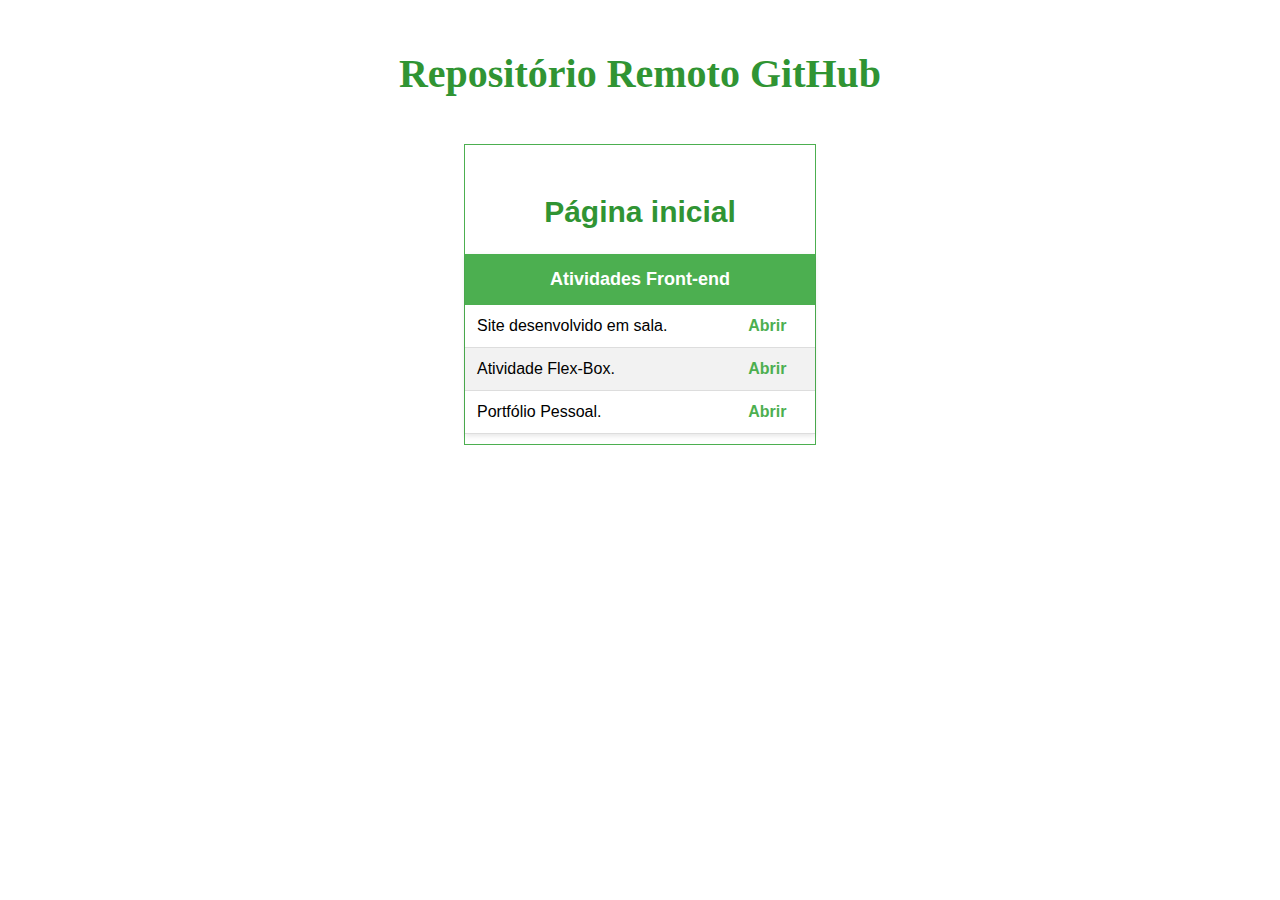
<file: index.html>
<html lang="pt-br"><head>
    <meta charset="UTF-8">
    <meta name="viewport" content="width=device-width, initial-scale=1.0">
    <title>Meu repositório</title>
    <link rel="stylesheet" href="style.css">
</head>

<body>
    <header>
        <h1>Repositório Remoto GitHub</h1>
    </header>
    <main>
        <div>
            <h2>Página inicial</h2>
            <table>
                <thead>
                    <tr>
                        <th colspan="2">Atividades Front-end</th>
                    </tr>
                </thead>
                <tbody>
                    <tr>
                        <td>Site desenvolvido em sala.</td>
                        <td><a href="site/index (2).html">Abrir</a></td>
                    </tr>
                    <tr><td>Atividade Flex-Box.</td>
                    <td><a href="flexBox/atividade-flex-box/">Abrir</a></td>
                </tr></tbody>
                <tr><td>Portfólio Pessoal.</td>
                    <td><a href="portifoliio/index (1).html">Abrir</a></td>
                </tr></tbody>
            </table>
        </div></main></body></html>
</file>
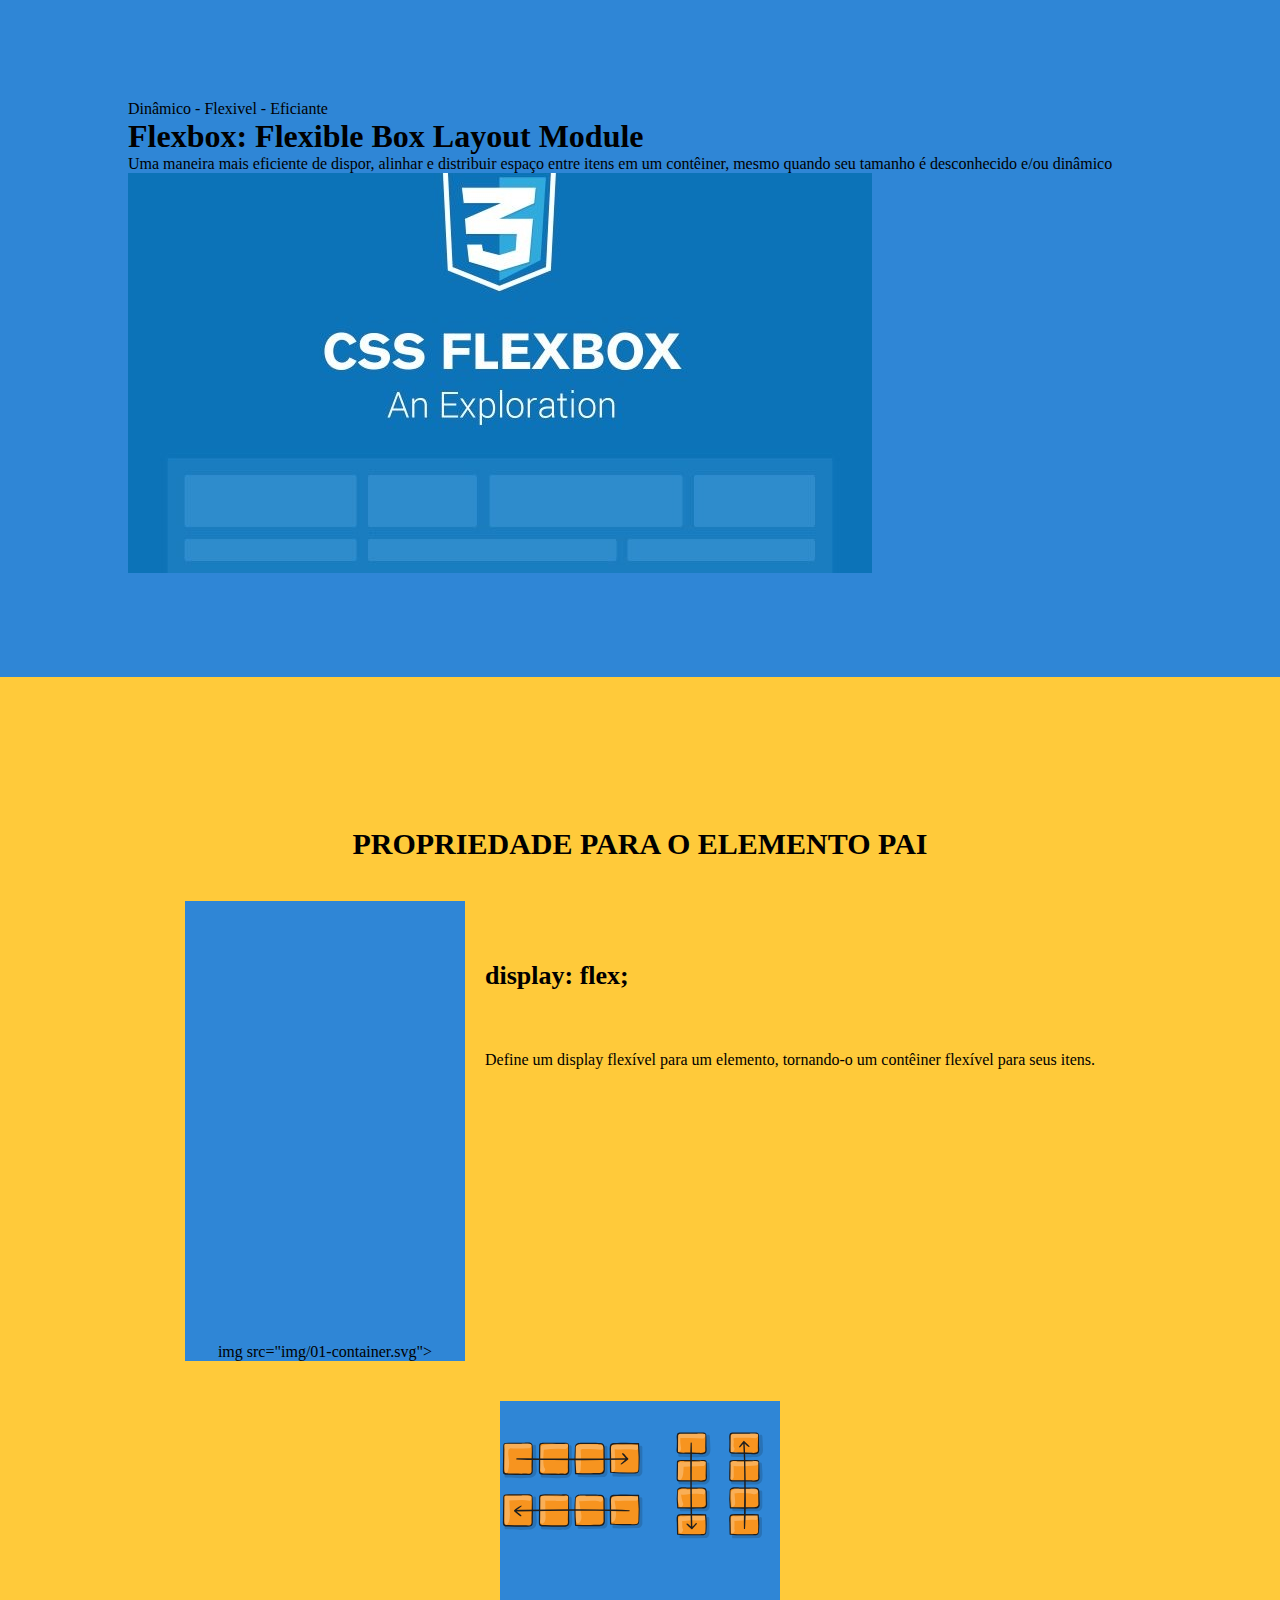
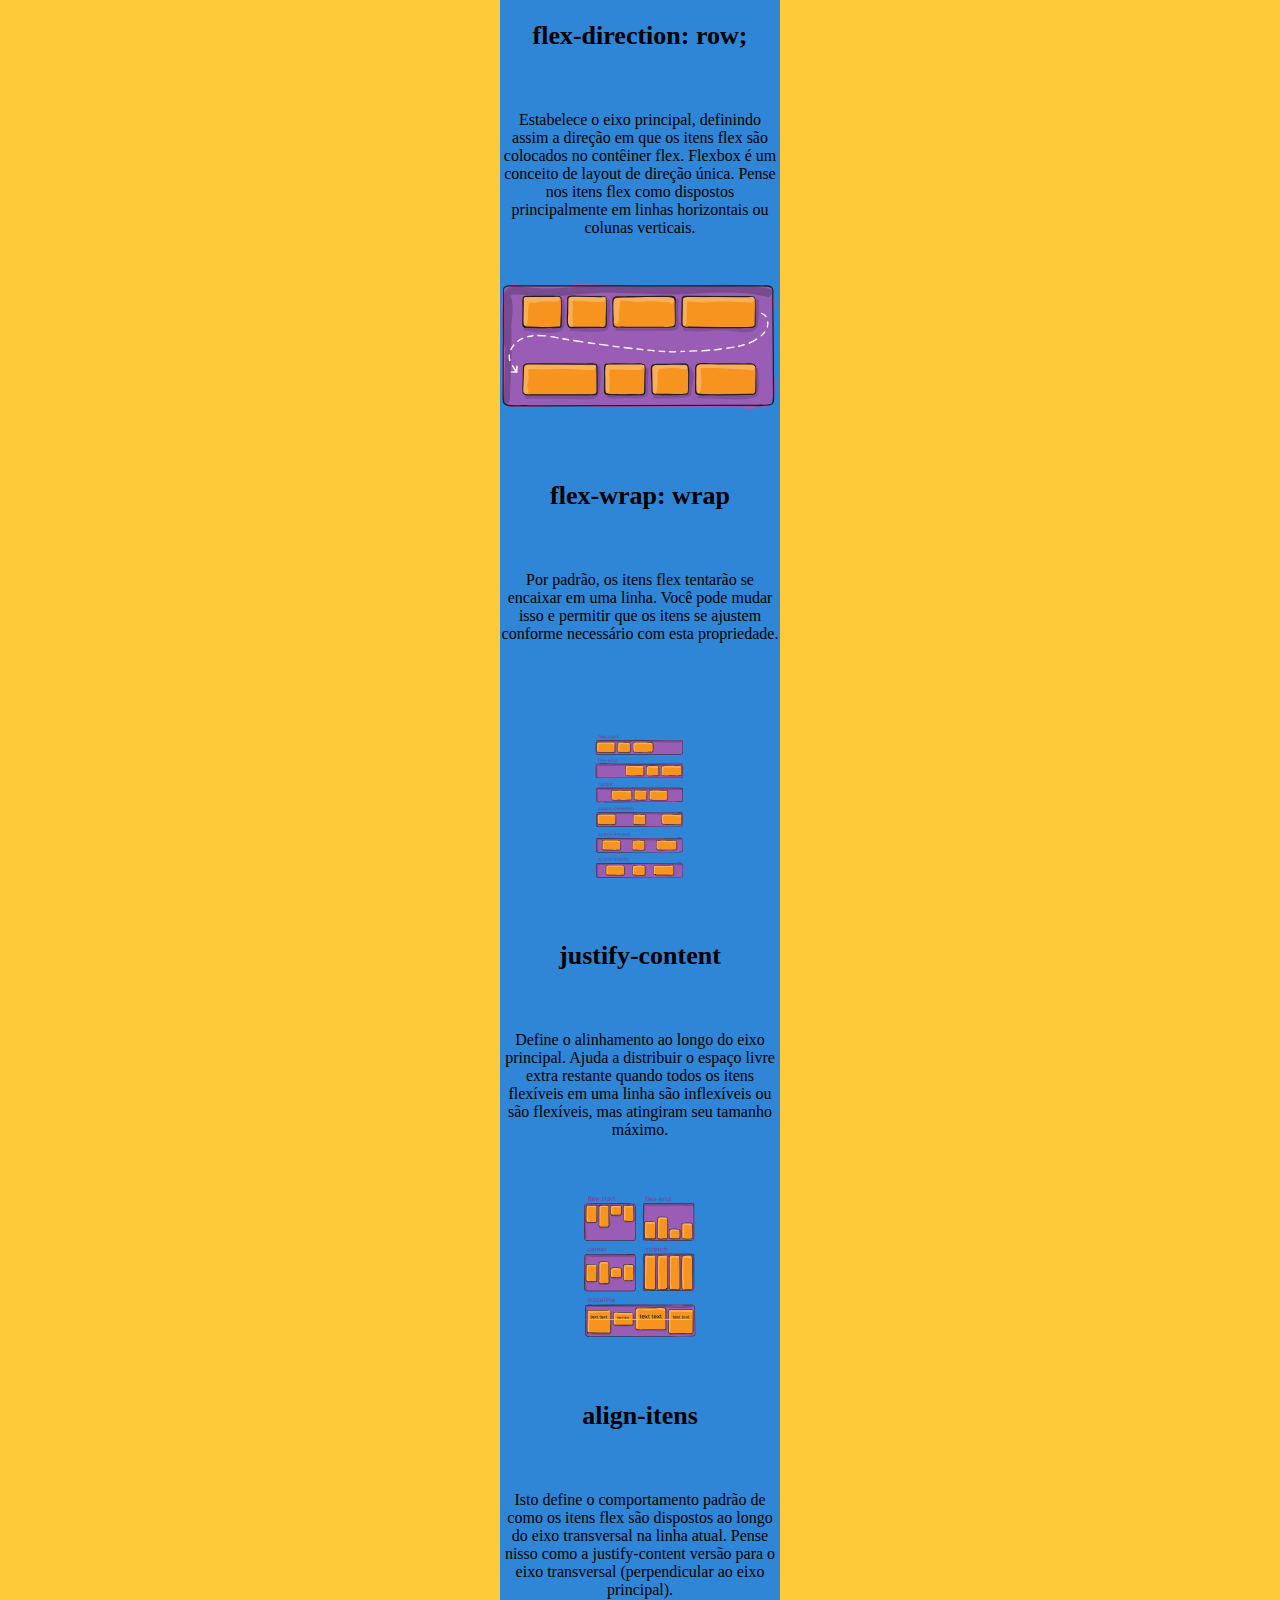
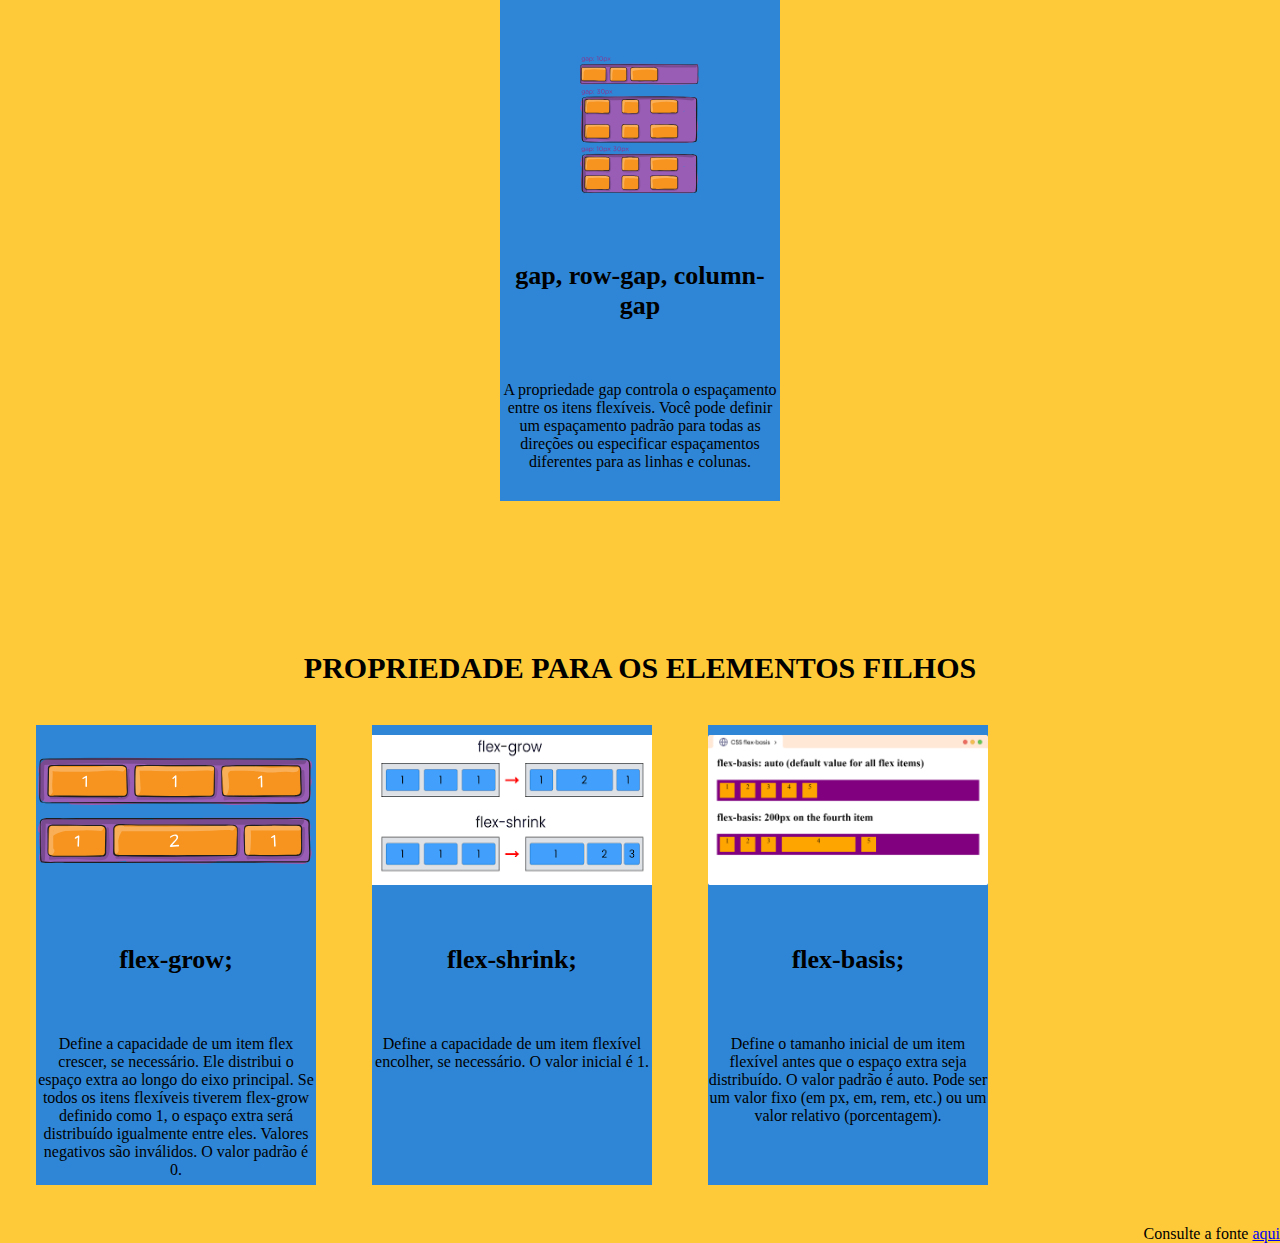
<file: flexBox/atividade-flex-box/index.html>
<!DOCTYPE html>
<html lang="pt-br">

<head>
    <meta charset="UTF-8">
    <meta name="viewport" content="width=device-width, initial-scale=1.0">
    <meta name="robots" content="noindex, nofollow">
    <title>Flexbox</title>
    <link rel="stylesheet" href="css/style.css">
</head>

<body>
    <div class="secao-banner">
        <div class="container-banner">
            <div class="container-texto">
                <p>Dinâmico - Flexivel - Eficiante</p>
                <h1>Flexbox: Flexible Box Layout Module</h1>
                <p>Uma maneira mais eficiente de dispor, alinhar e distribuir espaço entre itens em um contêiner, mesmo quando seu tamanho é desconhecido e/ou dinâmico

                </p>
            </div>
            <div class="container-banner-imagem">
                <img src="img/imagem-banner.jpeg" />
            </div>
        </div>
    </div>

    <div class="secao-cards">
        <div class="container-subtitulo">
            <h2>Propriedade para o elemento pai</h2>
        </div>
        <div class="container-cards-pais">
            <div class="card">
                <div class="container-card-imagem "></div>img src="img/01-container.svg"></div>
                <div class="card-info">
                    <h3>display: flex;</h3>
                    <p>Define um display flexível para um elemento, tornando-o um contêiner flexível para seus itens.
                    </p>
                </div>
            </div>
            <div class="card">
                <div class="container-card-imagem"><img src="img/02-container.svg"></div>
                <div class="card-info">
                    <h3>flex-direction: row;</h3>
                    <p>Estabelece o eixo principal, definindo assim a direção em que os itens flex são colocados no contêiner flex. Flexbox é um conceito de layout de direção única. Pense nos itens flex como dispostos principalmente em linhas horizontais ou colunas verticais.
                    </p>
                </div>
            </div>
            <div class="card">
                <div class="container-card-imagem"><img src="img/04-container.svg"></div>
                <div class="card-info">
                    <h3>flex-wrap: wrap</h3>
                    <p>Por padrão, os itens flex tentarão se encaixar em uma linha. Você pode mudar isso e permitir que os itens se ajustem conforme necessário com esta propriedade.
                    </p>
                </div>
            </div>
            <div class="card">
                <div class="container-card-imagem"><img src="img/05-container.svg"></div>
                <div class="card-info">
                    <h3>justify-content</h3>
                    <p>Define o alinhamento ao longo do eixo principal. Ajuda a distribuir o espaço livre extra restante quando todos os itens flexíveis em uma linha são inflexíveis ou são flexíveis, mas atingiram seu tamanho máximo.
                    </p>
                </div>
            </div>
            <div class="card">
                <div class="container-card-imagem"><img src="img/06-container.svg"></div>
                <div class="card-info">
                    <h3>align-itens</h3>
                    <p>Isto define o comportamento padrão de como os itens flex são dispostos ao longo do eixo transversal na linha atual. Pense nisso como a justify-content versão para o eixo transversal (perpendicular ao eixo principal).
                    </p>
                </div>
            </div>
            <div class="card">
                <div class="container-card-imagem"><img src="img/07-container.svg"></div>
                <div class="card-info">
                    <h3>gap, row-gap, column-gap</h3></h3>
                    <p> A propriedade gap controla o espaçamento entre os itens flexíveis. Você pode definir um espaçamento padrão para todas as direções ou especificar espaçamentos diferentes para as linhas e colunas.
                    </p>
                </div>
            </div>
        </div>
        <div class="container-subtitulo">
            <h2>Propriedade para os elementos filhos</h2>
        </div>
        <div class="container-cards-filhos">
            <div class="card">
                <div class="container-card-imagem "><img src="img/08-container.svg"></div>
                <div class="card-info">
                    <h3>flex-grow;</h3>
                    <p>Define a capacidade de um item flex crescer, se necessário. Ele distribui o espaço extra ao longo do eixo principal. Se todos os itens flexíveis tiverem flex-grow definido como 1, o espaço extra será distribuído igualmente entre eles. Valores negativos são inválidos. O valor padrão é 0.
                    </p>
                </div>
            </div>
            <div class="card">
                <div class="container-card-imagem "><img src="img/09-container.png"></div>
                <div class="card-info">
                    <h3>flex-shrink;</h3>
                    <p>Define a capacidade de um item flexível encolher, se necessário. O valor inicial é 1.   
                    </p>
                </div>
            </div>

            <div class="card">
                <div class="container-card-imagem "><img src="img/10-container.png"></div>
                <div class="card-info">
                    <h3>flex-basis;</h3>
                    <p>Define o tamanho inicial de um item flexível antes que o espaço extra seja distribuído. O valor padrão é auto. Pode ser um valor fixo (em px, em, rem, etc.) ou um valor relativo (porcentagem).
                    </p>
                </div>
            </div>
        </div>
    </div>
    <p id="fonte">Consulte a fonte <a href="https://css-tricks.com/snippets/css/a-guide-to-flexbox/" target="_blank">aqui</a></p>
</body>

</html>
</file>
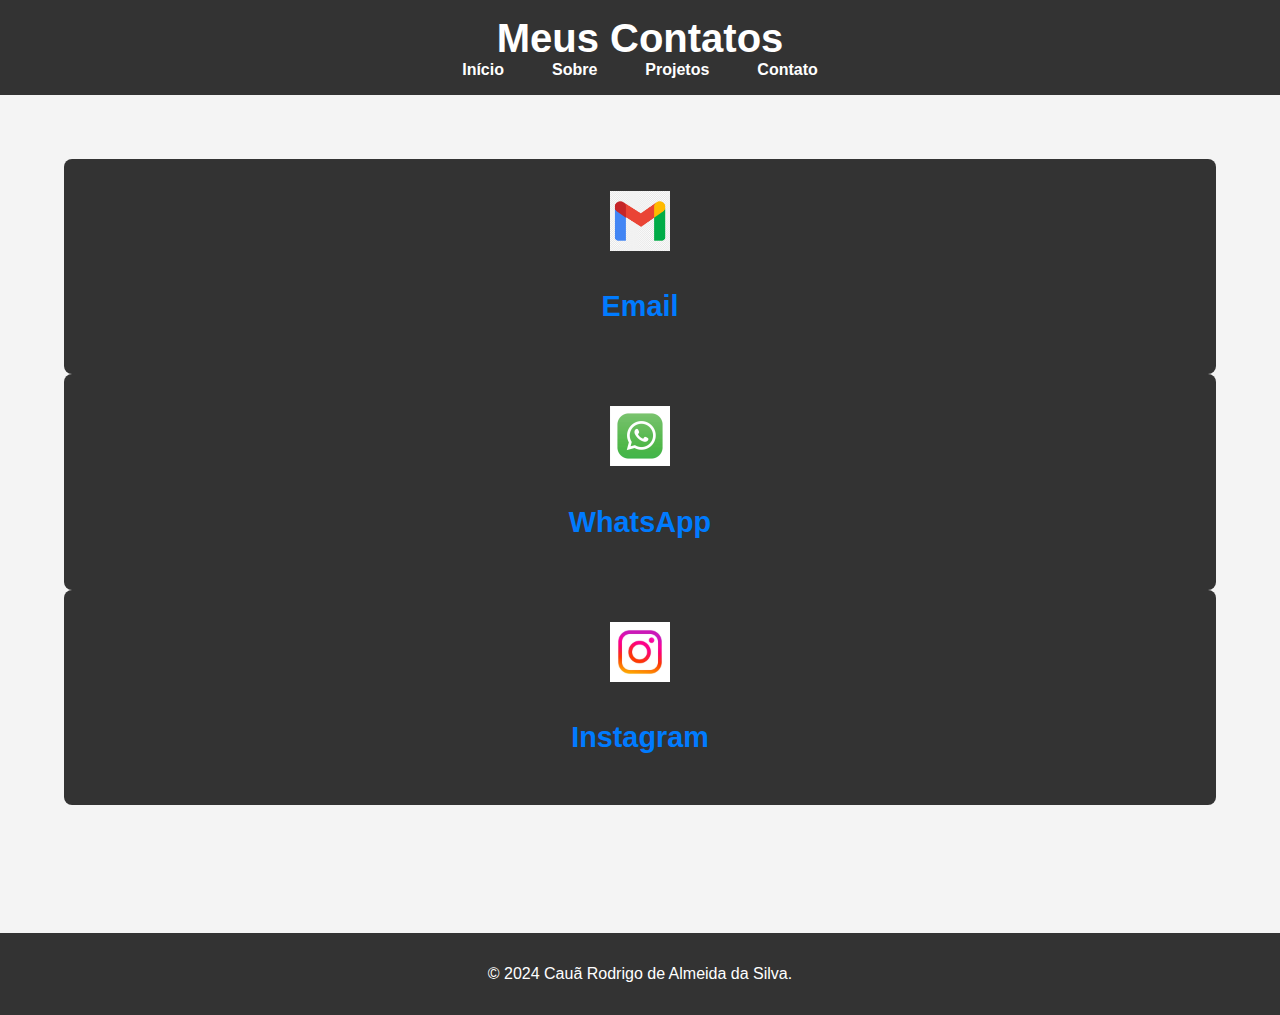
<file: portifoliio/contato.html>
<!DOCTYPE html>
<html lang="pt-BR">

<head>
    <meta charset="UTF-8">
    <meta name="viewport" content="width=device-width, initial-scale=1.0">
    <title>Contatos</title>
    <link rel="stylesheet" href="contato.css">
</head>

<body>
    <header>
        <div class="container">
            <h1>Meus Contatos</h1>
        </div>
        <div class="container">
            <nav>
                <ul>
                    <li><a href="index (1).html">Início</a></li>
                    <li><a href="sobre.html">Sobre</a></li>
                    <li><a href="projetos.html">Projetos</a></li>
                    <li><a href="contato.html">Contato</a></li>
                </ul>
            </nav>
        </div>
    </header>

    <main>
        <section class="secao-contatos">
            <div class="container">
                <div class="contato-item">
                    <img src="img/gmail.png" alt="Gmail" />
                    <p><a href="mailto:seuemail@gmail.com"><h2>Email</h2></a></p>
                </div>

                <div class="contato-item">
                    <img src="img/zap.jpg" alt="WhatsApp" />

                    <p><a href="https://wa.me/5569992516580" target="_blank"><h2>WhatsApp</h2></a></p>
                </div>

                <div class="contato-item">
                    <img src="img/insta.avif" alt="Instagram" />
                    <p><a href="https://www.instagram.com/caua.rdg/" target="_blank"><h2>Instagram</h2></a></p>
                </div>
            </div>
        </section>
    </main>

    <footer>
        <div class="container">
            <p>&copy; 2024 Cauã Rodrigo de Almeida da Silva.</p>
        </div>
    </footer>
</body>

</html>
</file>
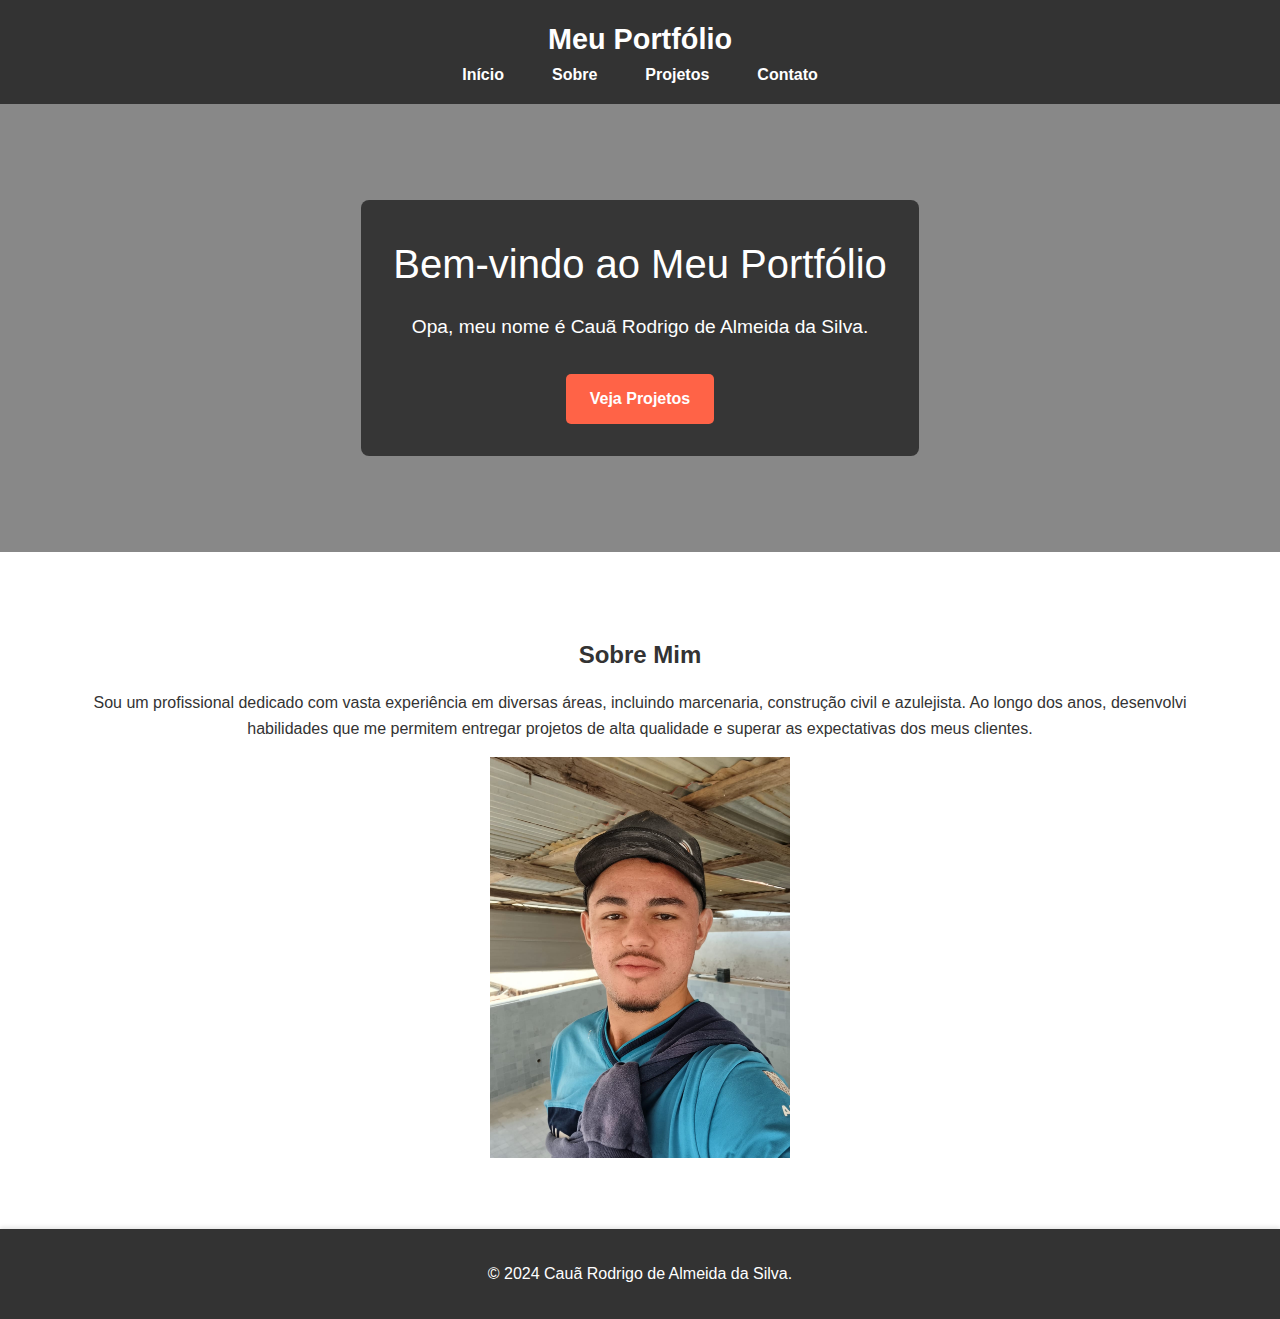
<file: portifoliio/index (1).html>
<!DOCTYPE html>
<html lang="pt-BR">
<head>
    <meta charset="UTF-8">
    <meta name="viewport" content="width=device-width, initial-scale=1.0">
    <title>Portfólio</title>
    <link rel="stylesheet" href="style.css">
</head>
<body>
    <header>
        <div class="container">
            <h1>Meu Portfólio</h1>
            <nav>
                <ul>
                    <li><a href="#inicio">Início</a></li>
                    <li><a href="#sobre">Sobre</a></li>
                    <li><a href="#projetos">Projetos</a></li>
                    <li><a href="#contato">Contato</a></li>
                </ul>
            </nav>
        </div>
    </header>

    <main>
        <section id="inicio" class="heroi">
            <div class="conteudo-heroi">
                <h2>Bem-vindo ao Meu Portfólio</h2>
                <p>Opa, meu nome é Cauã Rodrigo de Almeida da Silva.</p>
                <a href="#projetos" class="botao">Veja Projetos</a>
            </div>
        </section>

        <section id="sobre">
            <div class="container">
                <h2>Sobre Mim</h2>
                <p>Sou um profissional dedicado com vasta experiência em diversas áreas, incluindo marcenaria, construção civil e azulejista. Ao longo dos anos, desenvolvi habilidades que me permitem entregar projetos de alta qualidade e superar as expectativas dos meus clientes.</p>
                <img src="img/eu.jpeg" alt="Minha Foto" width="300px">
            </div>
        </section>
    </main>

    <footer>
        <div class="container">
            <p>&copy; 2024 Cauã Rodrigo de Almeida da Silva.</p>
        </div>
    </footer>
</body>
</html>
</file>
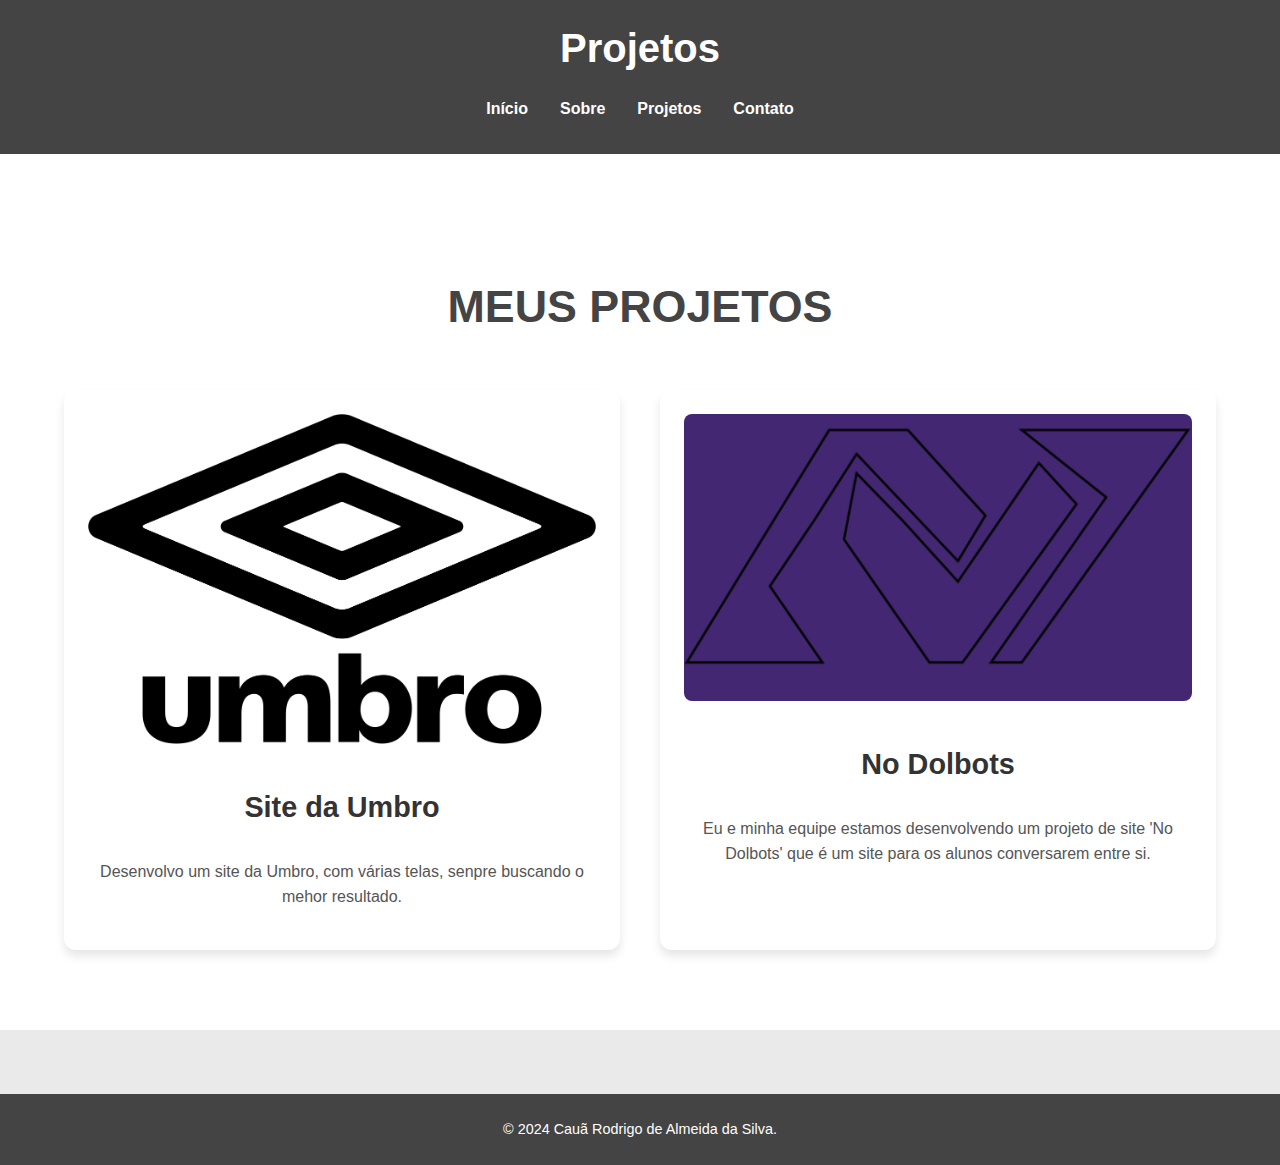
<file: portifoliio/projetos.html>
<!DOCTYPE html>
<html lang="pt-BR">
<head>
    <meta charset="UTF-8">
    <meta name="viewport" content="width=device-width, initial-scale=1.0">
    <title>Meus Projetos</title>
    <link rel="stylesheet" href="projetos.css">
</head>
<body>
    <header>
        <div class="container">
            <h1>Projetos</h1>
            <nav>
                <ul>
                    <li><a href="index (1).html">Início</a></li>
                    <li><a href="sobre.html">Sobre</a></li>
                    <li><a href="projetos.html">Projetos</a></li>
                    <li><a href="contato.html">Contato</a></li>
                </ul>
            </nav>
        </div>
    </header>

    <main>
        <section class="projetos">
            <div class="container">
                <h2>Meus Projetos</h2>
                <div class="grid-projetos">
                    <div class="projeto-item">
                        <img src="img/logo-umbro.png" alt="Projeto 1">
                        <h3>Site da Umbro</h3>
                        <p>Desenvolvo um site da Umbro, com várias telas, senpre buscando o mehor resultado.</p>
                    </div>
                    <div class="projeto-item">
                        <img src="img/logo-NoDolbots.png" alt="Projeto 2">
                        <h3>No Dolbots</h3>
                        <p>Eu e minha equipe estamos desenvolvendo um projeto de site 'No Dolbots' que é um site para os alunos conversarem entre si.</p>
                    </div>

                    </div>
                </div>
            </div>
        </section>
    </main>

    <footer>
        <div class="container">
            <p>&copy; 2024 Cauã Rodrigo de Almeida da Silva.</p>
        </div>
    </footer>
</body>
</html>
</file>
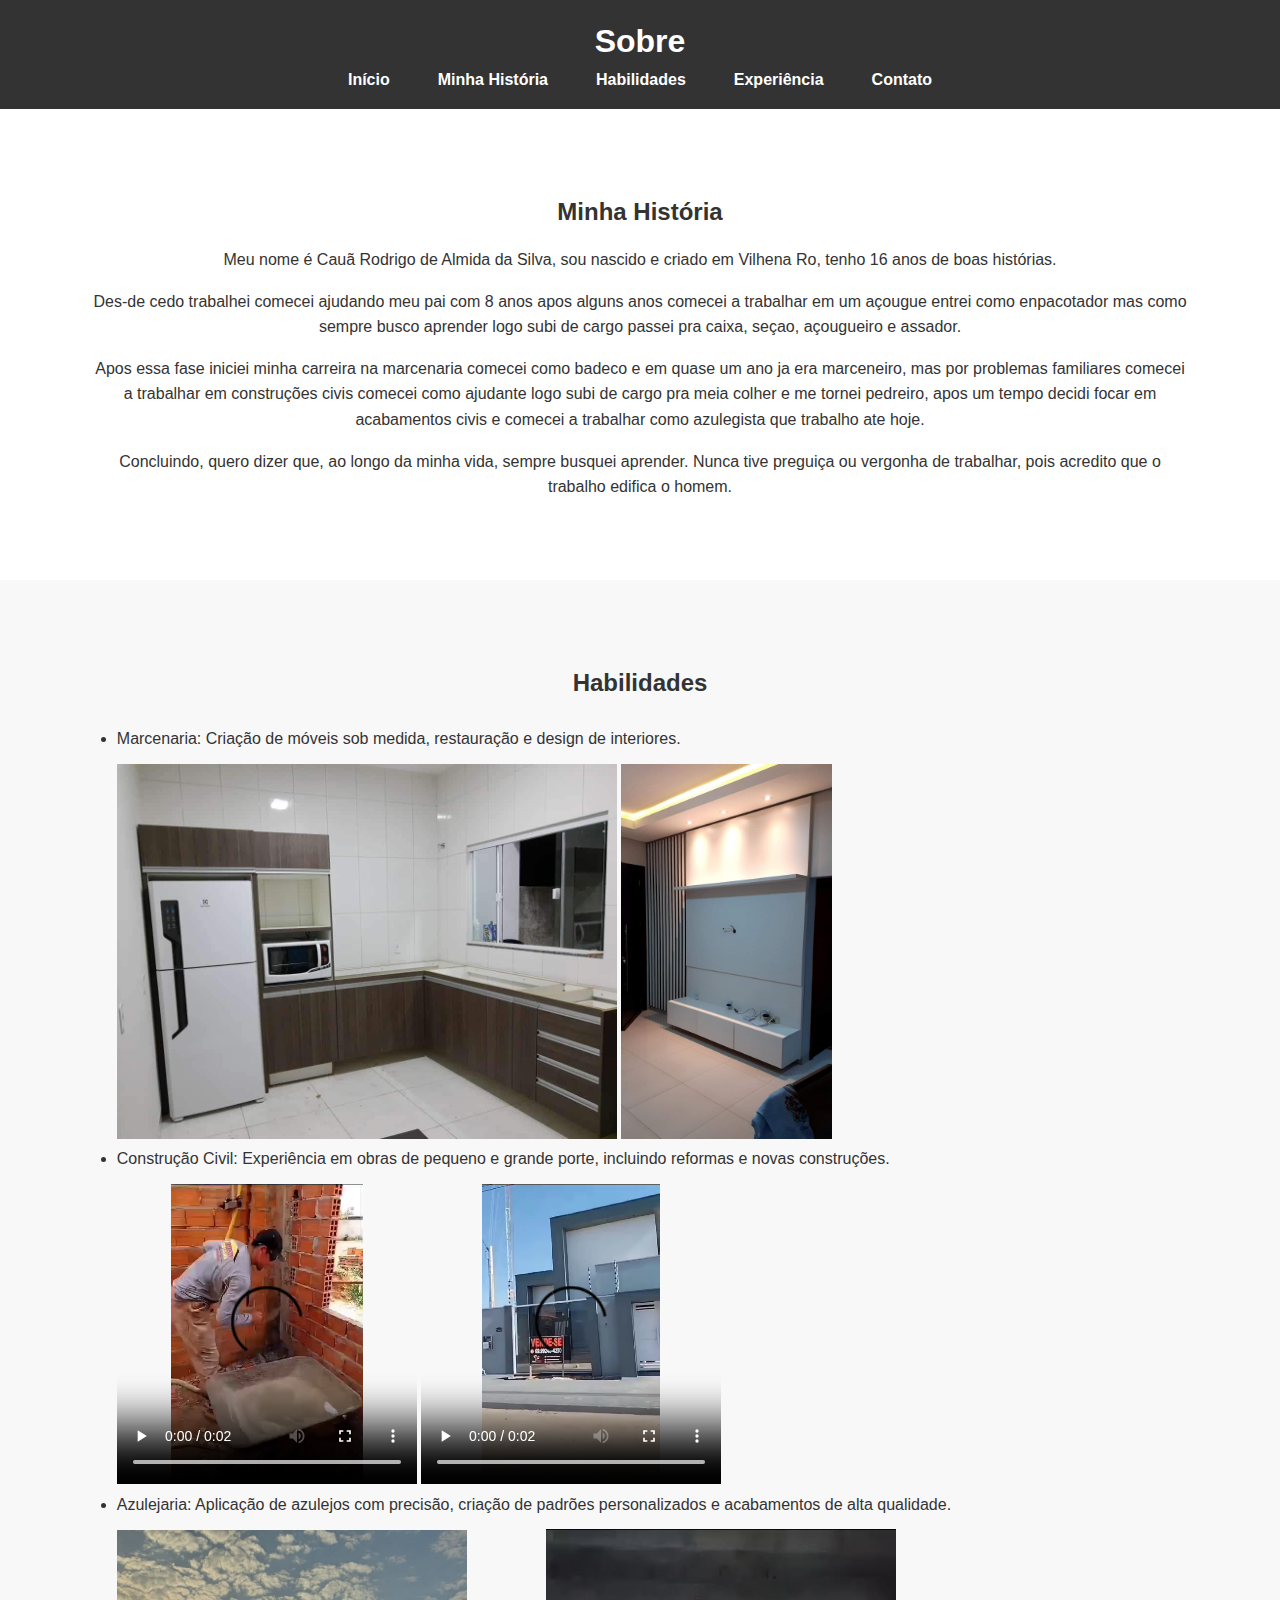
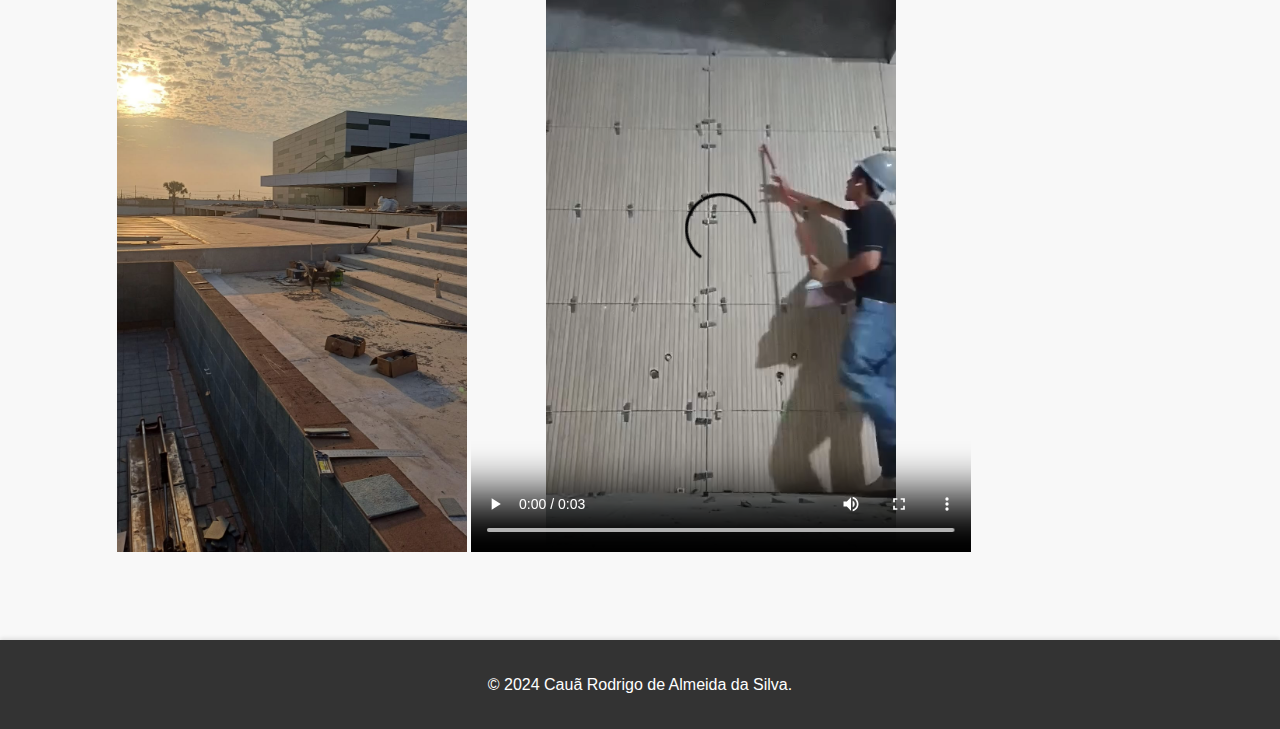
<file: portifoliio/sobre.html>
<!DOCTYPE html>
<html lang="pt-BR">
<head>
    <meta charset="UTF-8">
    <meta name="viewport" content="width=device-width, initial-scale=1.0">
    <title>Sobre Mim</title>
    <link rel="stylesheet" href="sobre-eu.css">
</head>
<body>
    <header>
        <div class="container">
            <h1>Sobre</h1>
            <nav>
                <ul>
                    <li><a href="index.html">Início</a></li>
                    <li><a href="#minha-historia">Minha História</a></li>
                    <li><a href="#habilidades">Habilidades</a></li>
                    <li><a href="#experiencia">Experiência</a></li>
                    <li><a href="#contato">Contato</a></li>
                </ul>
            </nav>
        </div>
    </header>

    <main>
        <section id="minha-historia">
            <div class="container">
                <h2>Minha História</h2>
                <p>Meu nome é Cauã Rodrigo de Almida da Silva, sou nascido e criado em Vilhena Ro, tenho 16 anos de boas histórias.</p>
                <p>Des-de cedo trabalhei comecei ajudando meu pai com 8 anos
                    apos alguns anos comecei a trabalhar em um açougue entrei como enpacotador mas como sempre busco aprender logo subi de cargo passei pra caixa, seçao, açougueiro e assador.</p>            
                <p>Apos essa fase iniciei minha carreira na marcenaria comecei como badeco e em quase um ano ja era marceneiro, mas por problemas familiares comecei a trabalhar em construções civis
                    comecei como ajudante logo subi de cargo pra meia colher e me tornei pedreiro, apos um tempo decidi focar em acabamentos civis e comecei a trabalhar como azulegista
                    que trabalho ate hoje.</p>
                <p>Concluindo, quero dizer que, ao longo da minha vida, sempre busquei aprender. Nunca tive preguiça ou vergonha de trabalhar, pois acredito que o trabalho edifica o homem.
                </p>             
            </div>
        </section>

        <section id="habilidades">
            <div class="container">
                <h2>Habilidades</h2>
                <ul>
                    <li>Marcenaria: Criação de móveis sob medida, restauração e design de interiores.</li>
                    <img src="img/balcaoMarcenaria.jpeg" alt="500px" width="500px">
                    <img src="img/painelMarcenaria.jpeg" alt="5000px" width="211px">
                    <li>Construção Civil: Experiência em obras de pequeno e grande porte, incluindo reformas e novas construções.</li>
                    <video width="300" height="300" controls>
                        <source src="video/chapisco.mp4" type="video/mp4">
                    </video>
                    <video width="300" height="300" controls>
                        <source src="video/solarObra.mp4" type="video/mp4">
                    </video>
                        
                    
                    <li>Azulejaria: Aplicação de azulejos com precisão, criação de padrões personalizados e acabamentos de alta qualidade.</li>
                    <img src="img/shopping.jpeg" alt="" width="350px">
                    <video width="500" height="623" controls>
                        <source src="video/pisoShopping.mp4" type="video/mp4">
                    </video>
                </ul>
            </div>
        </section>
    <footer>
        <div class="container">
            <p>&copy; 2024 Cauã Rodrigo de Almeida da Silva.</p>
        </div>
    </footer>
</body>
</html>
</file>
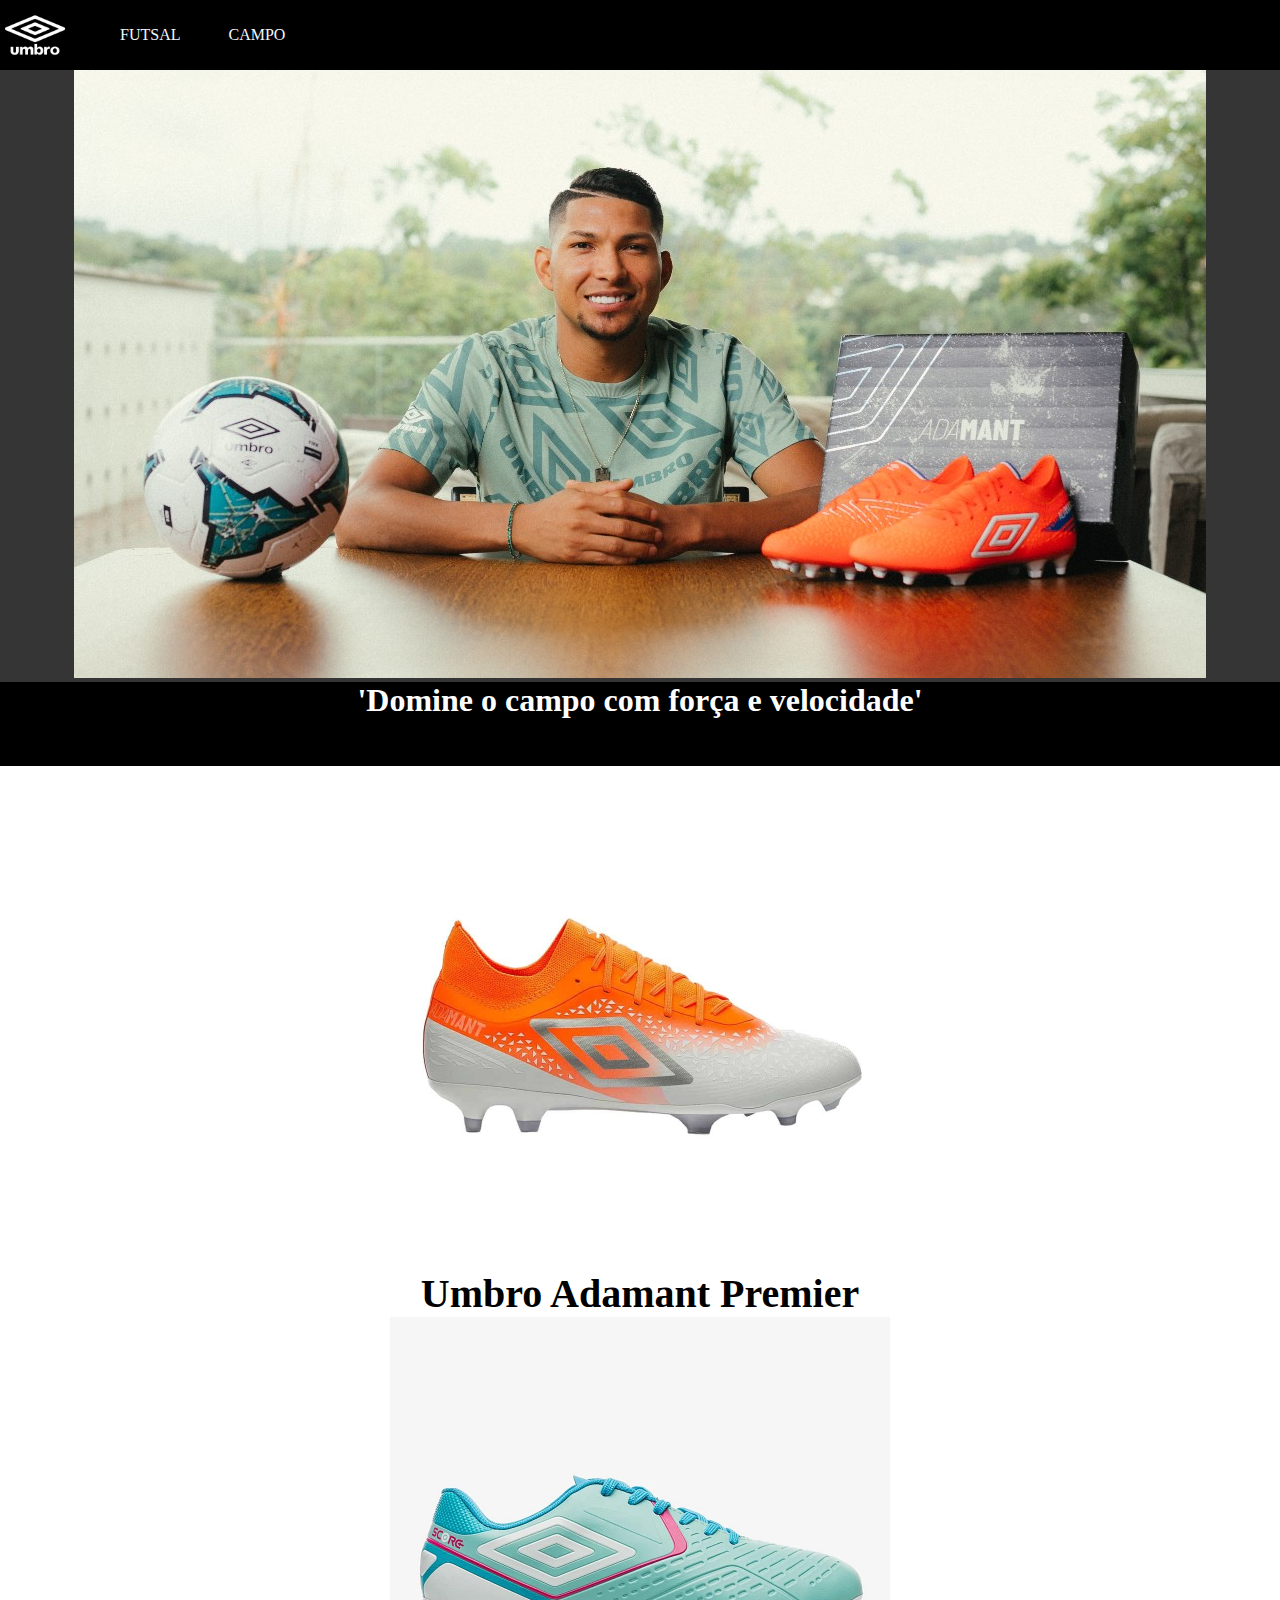
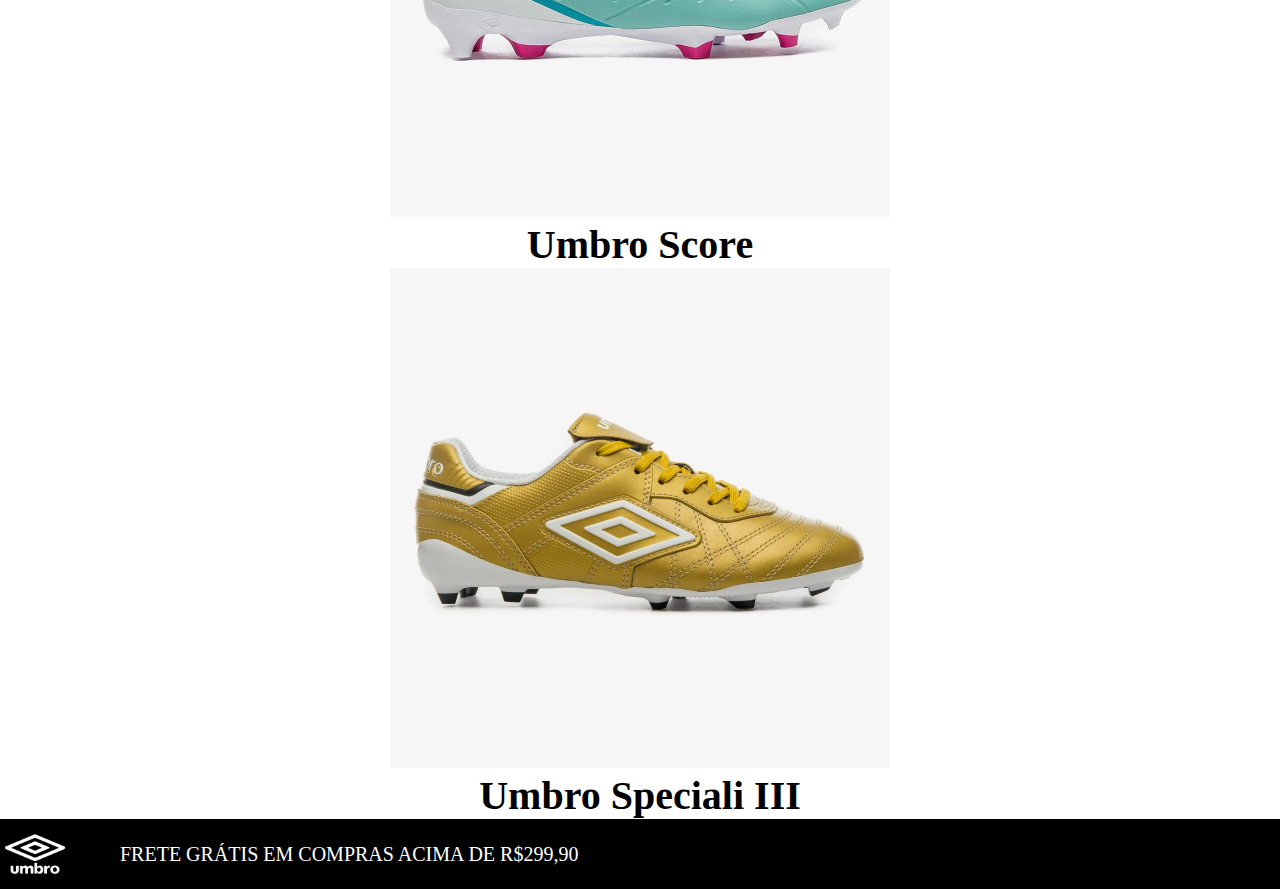
<file: site/campo.html>
<!DOCTYPE html>
<html lang="pt-br">
<head>
    <meta charset="UTF-8">
    <meta name="viewport" content="width=device-width, initial-scale=1.0">
    <title>Campo</title>
    <link rel="stylesheet" href="campo.css">
</head>

<header>
    <img id="umbro" src="img/logoumbro.png" alt="" width="">
    <div id="cabecalho">
    <a href="futsal.html">FUTSAL</a>
    <a href="campo.html">CAMPO</a>  
    </div>
</header>

<body>
    
<div id="a1">
    <div id="ladoA">
        <img src="img/rony-umbro.jpg" alt="">
    </div>
</div>

<div id="frase"><h1>'Domine o campo com força e velocidade'</h1>
<h2>.</h2></div>

<div id="ft1"> <img src="img/adamantPremier.jpg" alt="" width="500px"><div>
<h2>Umbro Adamant Premier </h2>

<div id="ft1"> <img src="img/score.webp" alt="" width="500px"></div>
<h2>Umbro Score</h2>

<div id="ft1"> <img src="img/specialiIII.webp" alt="" width="500px"></div>
<h2>Umbro Speciali III</h2>

</body>


<footer>
    <img id="umbro" src="img/logoumbro.png" alt="50px" width="10px">
    <p>FRETE GRÁTIS EM COMPRAS ACIMA DE R$299,90</p>   
</footer>
</html>
</file>
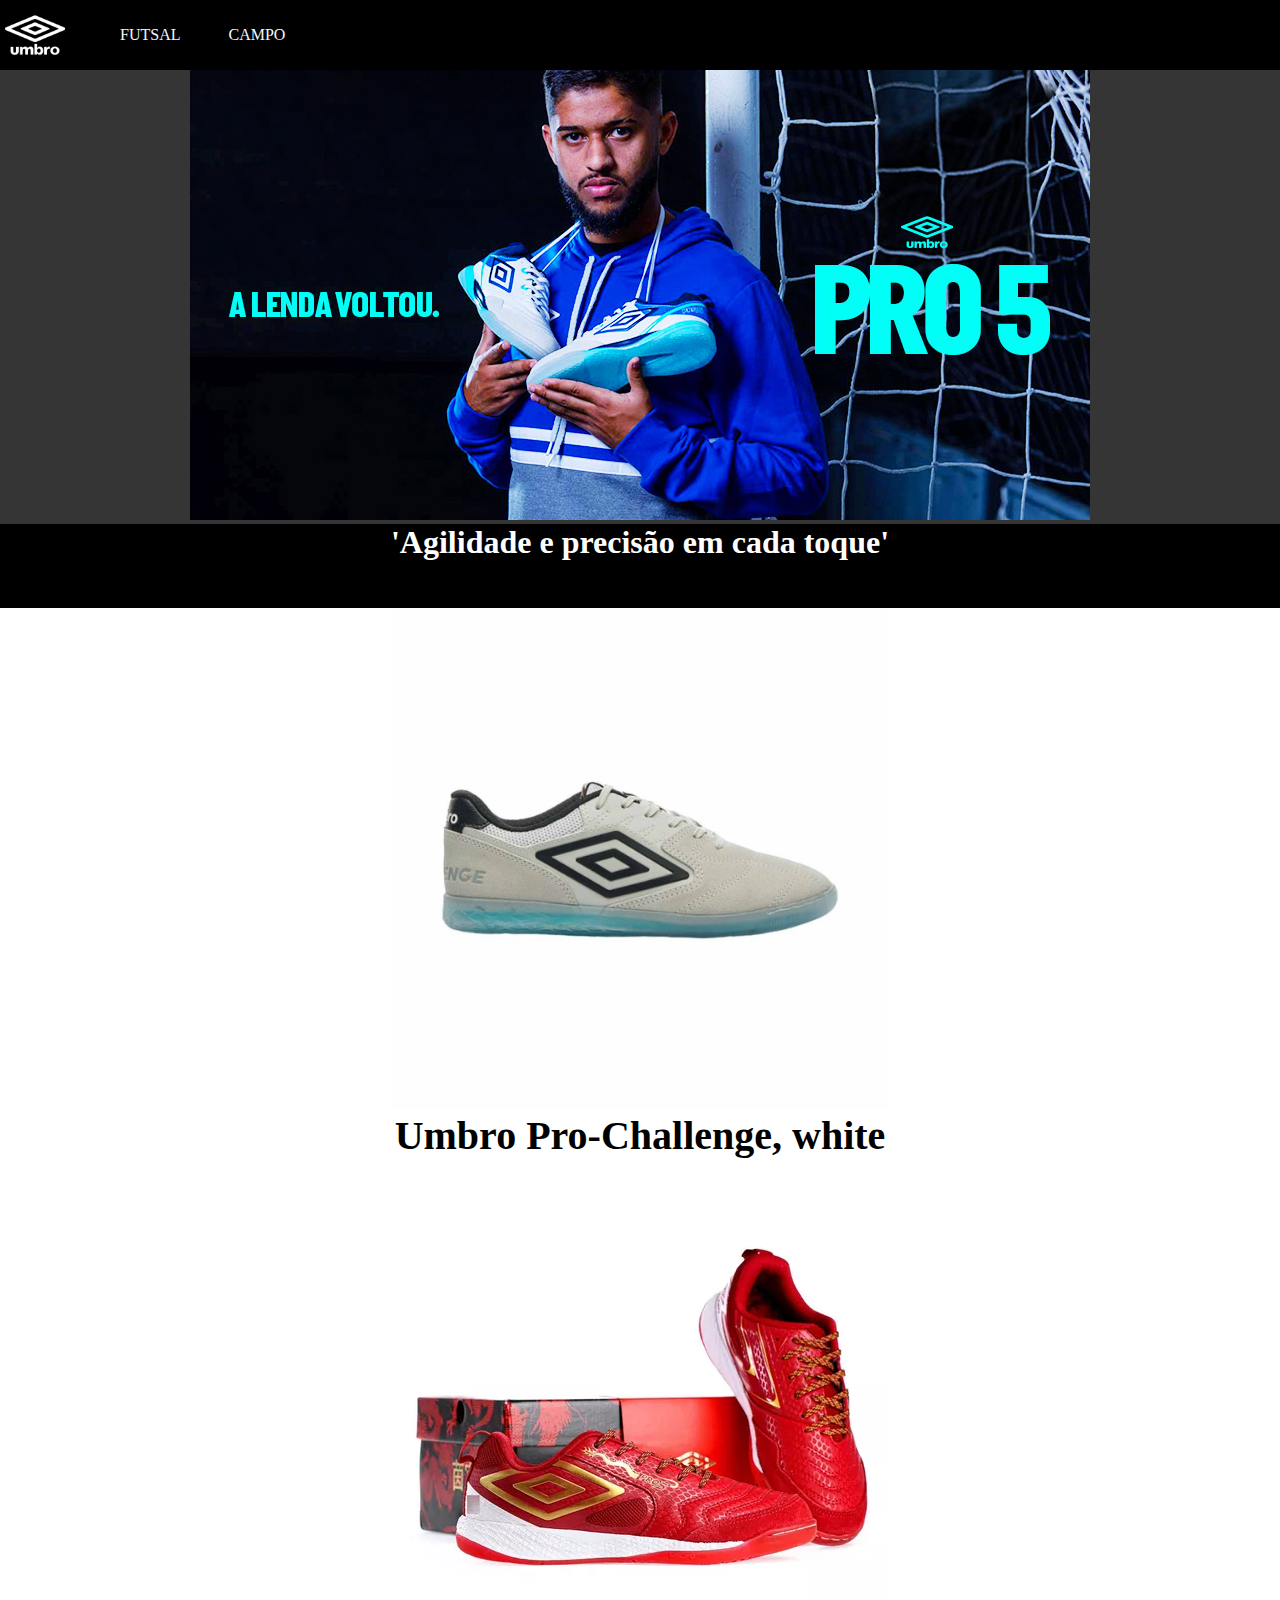
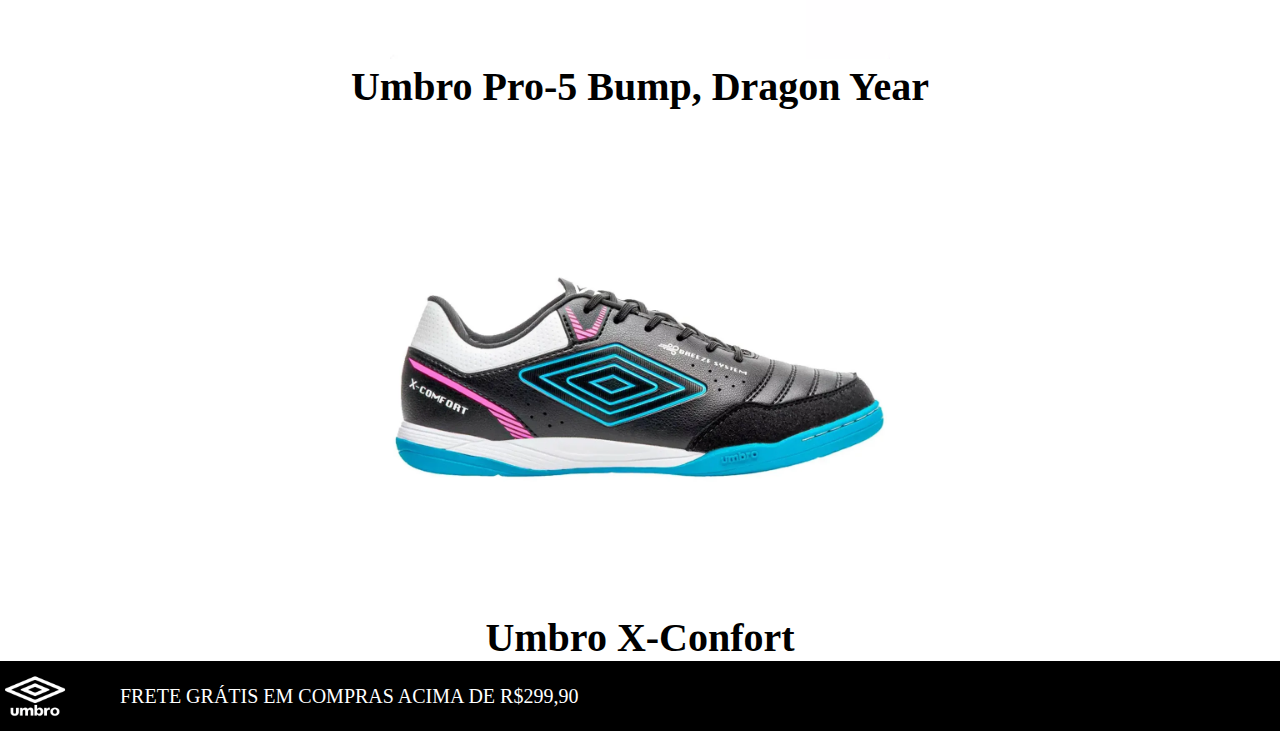
<file: site/futsal.html>
<!DOCTYPE html>
<html lang="pt-br">
<head>
    <meta charset="UTF-8">
    <meta name="viewport" content="width=device-width, initial-scale=1.0">
    <title>Futsal</title>
    <link rel="stylesheet" href="futsal.css">
</head>

<body>
    <header>
        <img id="umbro" src="img/logoumbro.png" alt="">
        <div id="cabecalho">
            <a href="futsal.html">FUTSAL</a>
            <a href="campo.html">CAMPO</a>
        </div>
    </header>

    <div id="a1">
        <div id="ladoA">
            <img src="img/linoFutsal.jpg" alt="">
        </div>
    </div>

    <div id="frase">
        <h1>'Agilidade e precisão em cada toque'</h1>
        <h2>.</h2>
    </div>

    <div id="ft1">
        <img src="img/pro-chalenge.jpg" alt="" width="500px">
        <h2>Umbro Pro-Challenge, white</h2>
    </div>

    <div id="ft1">
        <img src="img/pro5red.webp" alt="" width="500px">
        <h2>Umbro Pro-5 Bump, Dragon Year</h2>
    </div>

    <div id="ft1">
        <img src="img/xconfort.webp" alt="" width="500px">
        <h2>Umbro X-Confort</h2>
    </div>

    <footer>
        <img id="umbro" src="img/logoumbro.png" alt="">
        <p>FRETE GRÁTIS EM COMPRAS ACIMA DE R$299,90</p>
    </footer>
</body>
</html>
</file>
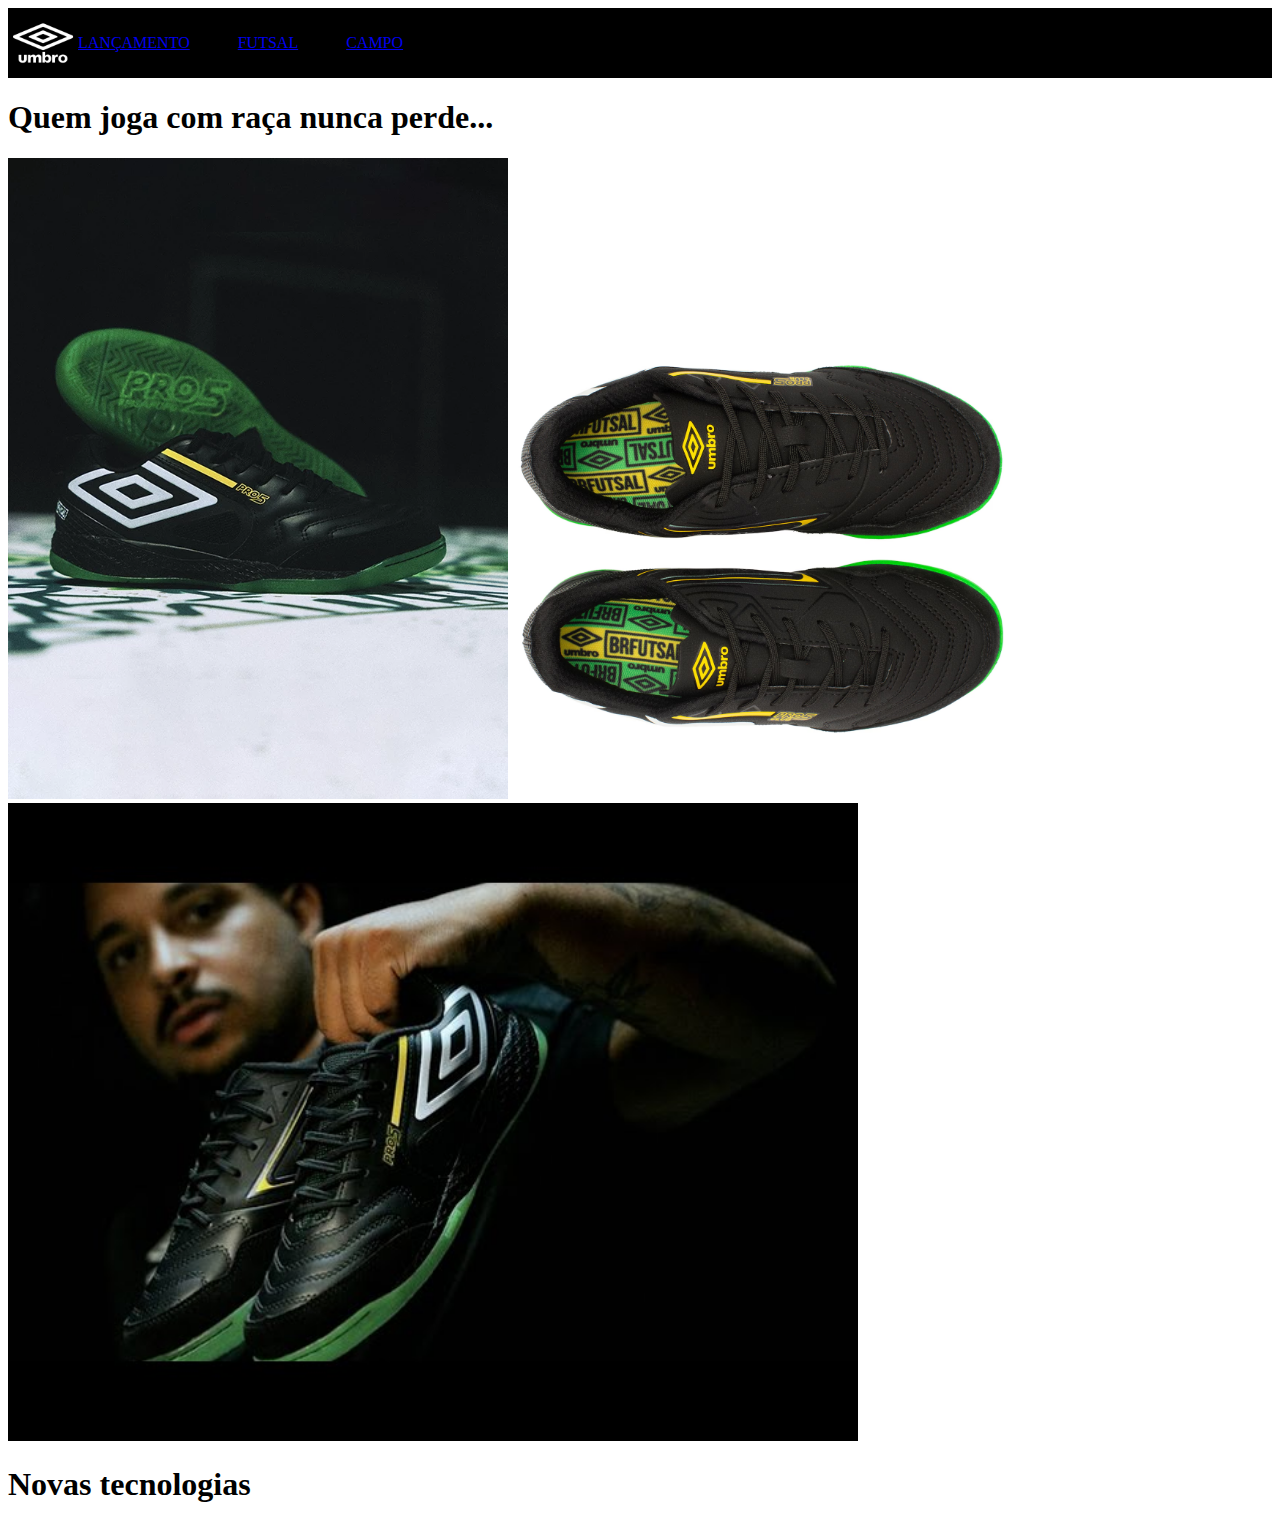
<file: site/lancamento.html>
<!DOCTYPE html>
<html lang="en">
<head>
    <meta charset="UTF-8">
    <meta name="viewport" content="width=device-width, initial-scale=1.0">
    <title>LANÇAMENTOS</title>
    <link rel="stylesheet" href="lancamento.css">
</head>
<body>
    
    <header>
        <img id="umbro" src="img/logoumbro.png" alt="50px" width="10px">
        <div id="cabecalho">
        <a href="lancamento.html">LANÇAMENTO</a>
        <a href="futsal.html">FUTSAL</a>
        <a href="campo.html">CAMPO</a>  
        </div>
    </header>
    <div id="frase"><h1>Quem joga com raça nunca perde...</h1>
    </div>
    <img src="img/umbroBilli.webp" alt="500px" width="500px">
    <img src="img/umbroBilli02.avif" alt="500px" width="500px">
    <img src="img/umbroBilli03.jpg" alt="50px" width="850px">
    <h1 id="frase">Novas tecnologias</h1>
    
</body>
</html>
</file>
<file: style.css>
body {
    margin: 0;
    padding: 0;
}

main {
    display: flex;
    flex-wrap: wrap;
    justify-content: center;
    align-items: flex-start;
}

h1 {
    font-size: 40px;
}
h1, h2 {
    margin-top: 50px;
    text-align: center;
    color: #309433;
}
h2 {
    font-size: 30px;
}

table {
    width: 350px;
    border-collapse: collapse;
    margin: 10px auto;
    font-size: 16px;
    font-family: Arial, sans-serif;
    box-shadow: 0 2px 5px rgba(0, 0, 0, 0.1);
}

thead {
    background-color: #4CAF50;
    color: white;
}

thead th {
    padding: 15px;
    text-align: left;
    font-weight: bold;
    font-size: 18px;
    text-align: center;
}

tbody tr:nth-child(even) {
    background-color: #f2f2f2;
}

tbody tr:hover {
    background-color: #ddd;
}

tbody td {
    padding: 12px;
    border-bottom: 1px solid #ddd;
    text-align: left;
}

tbody a {
    color: #4CAF50;
    text-decoration: none;
    font-weight: bold;
}

tbody a:hover {
    text-decoration: underline;
}

div {
    font-family: Arial, sans-serif;
    margin: 20px;
    border: 1px solid #4CAF50;
    max-width: 450px;
    margin: 20px auto;
}

.diretorios {
    width: 300px;
    border: 1px solid #4CAF50;
}

ul {
    list-style-type: none;
    margin-left: 20px;
    padding-left: 20px;
    border-left: 2px solid #4CAF50;
}

li {
    margin: 5px 0;
    font-size: 16px;
    position: relative;
    padding-left: 20px;
}

li::before {
    content: '';
    position: absolute;
    left: 0;
    top: 50%;
    transform: translateY(-50%);
    width: 12px;
    height: 12px;
    border-radius: 50%;
}

.pasta::before {
    background-color: #4CAF50;
}

.arquivo::before {
    background-color: #f2f2f2;
    border: 2px solid #4CAF50;
}

.pasta {
    font-weight: bold;
    color: #4CAF50;
}

.arquivo {
    color: #333;
}

.h2-small {
    margin-top: 0;
    font-size: 20px;
}
.h2-quebra-linha {
    display: block;
}
</file>
<file: flexBox/atividade-flex-box/css/style.css>
:root {
    --cor-principal: #2f86d6;
    --cor-secundaria-contraste: #ffca3a;
    --cor-secundaria: #ffa500;
}
*{
    margin: 0;
    padding: 0;
}

.secao-banner {
    background-color: var(--cor-principal);
    padding: 100px 0px;
}

body {
    background-color: var(--cor-secundaria-contraste);
}

.container-banner {
    width: 100%;
    max-width: 1024px;
    margin: 0 auto;
    display: flex;
    flex-wrap: wrap;
}

.containaer-texto {
    color: #fff;
    padding:10px 20px;
    flex: 1 1 300px;
    display: flex;
    flex-direction: column;
    justify-content: center;
    gap: 20px;
}

.container-banner-imagem{
    flex-grow: 1;
    flex-shrink: 1;
    flex-basis: 468px;
}

.container-baner-imagem img  {
    width: 100%;
    height: 100%;
}

.secao-cards {
    background-color: var(--color-secundaria);
    padding: 100px 0px;
    margin: 50px;
    display: flex;
    flex-direction: column;
    align-items: center;
}

.container-cards-pais,
.container-cards-filhos {
    max-width: 1024px;
    padding: 40px 0px;
    display: flex;
    justify-content: space-evenly;
    flex-wrap: wrap;
    gap: 20px;
}

.card {
    width: 280px;
    height: 450px;
    background-color: var(--cor-principal);
    display: flex;
    flex-direction: column;
    justify-content: space-between;
    align-items: center;
    padding: 10px 0 0 0;
    text-align: center;
}

.card-info {
    background-color: var(--cor-secundaria-2);
    flex-grow: 1;
}

.container-card-imagem{
    height: 150px;
}

.container-card-imagem img {
    width: 100%;
    height: 100%;
}

h2 {
    font-size: 30px;
    text-transform: uppercase;
    text-align: center;
}

h3 {
    font-size: 26px;
    margin: 60px 0;
}

#fonte {
    text-align: right;
}
</file>
<file: portifoliio/contato.css>
:root {
    --cor-principal: #007BFF;
    --cor-secundaria: #333;
    --cor-fundo: #f4f4f4;
    --cor-texto: #333;
    --cor-texto-claro: #fff;
    --padding-padrao: 1rem;
    --fonte-padrao: 'Arial', sans-serif;
}

body {
    margin: 0;
    font-family: var(--fonte-padrao);
    background-color: var(--cor-fundo);
    color: var(--cor-texto);
}

header {
    background-color: var(--cor-secundaria);
    color: var(--cor-texto-claro);
    padding: var(--padding-padrao);
    text-align: center;
}

.container {
    width: 90%;
    max-width: 1200px;
    margin: 0 auto;
    padding: 0 var(--padding-padrao);
}

h1 {
    margin: 0;
    font-size: 2.5rem;
}

.secao-contatos {
    padding: 4rem 0;
    display: flex;
    justify-content: space-around;
    flex-wrap: wrap;
    gap: 2rem;
}

.contato-item {
    background-color: var(--cor-secundaria);
    color: var(--cor-texto-claro);
    padding: 2rem;
    border-radius: 8px;
    text-align: center;
    transition: transform 0.3s, box-shadow 0.3s;
    flex-basis: 300px;
}

.contato-item:hover {
    transform: translateY(-10px);
    box-shadow: 0 4px 8px rgba(0, 0, 0, 0.2);
}

.contato-item img {
    width: 60px;
    height: 60px;
    margin-bottom: 1rem;
}

.contato-item h2 {
    margin: 0.5rem 0;
    font-size: 1.8rem;
}

.contato-item p {
    font-size: 1.2rem;
}

.contato-item a {
    color: var(--cor-principal);
    text-decoration: none;
    font-weight: bold;
}

contato-item a:hover {
    text-decoration: underline;
}

footer {
    background-color: var(--cor-secundaria);
    color: var(--cor-texto-claro);
    text-align: center;
    padding: var(--padding-padrao);
    margin-top: 4rem;
}









nav ul {
    display: flex;
    justify-content: center;
    list-style: none;
    padding: 0;
    margin: 0;
}

nav ul li {
    margin: 0 1rem;
}

nav ul li a {
    color: #fff;
    text-decoration: none;
    font-weight: bold;
    position: relative;
    padding: 0.5rem;
    transition: color 0.3s;
}

nav ul li a:hover {
    color: #ff6347;
}
</file>
<file: portifoliio/style.css>
/* Estilos Gerais */
body {
    margin: 0;
    font-family: 'Helvetica Neue', Arial, sans-serif;
    color: #333;
    line-height: 1.6;
    background: #f4f4f4;
}

.container {
    width: 90%;
    max-width: 1200px;
    margin: 0 auto;
    padding: 0 1rem;
}

/* Cabeçalho */
header {
    background: #333;
    color: #fff;
    padding: 1rem 0;
    box-shadow: 0 2px 4px rgba(0, 0, 0, 0.1);
}

header h1 {
    margin: 0;
    font-size: 1.8rem;
    text-align: center;
}

nav ul {
    display: flex;
    justify-content: center;
    list-style: none;
    padding: 0;
    margin: 0;
}

nav ul li {
    margin: 0 1rem;
}

nav ul li a {
    color: #fff;
    text-decoration: none;
    font-weight: bold;
    position: relative;
    padding: 0.5rem;
    transition: color 0.3s;
}

nav ul li a:hover {
    color: #ff6347;
}

/* Seção Herói */
.heroi {
    background: #888888;
    color: #fff;
    text-align: center;
    padding: 6rem 2rem;
    position: relative;
}

.conteudo-heroi {
    background: rgba(0, 0, 0, 0.6);
    padding: 2rem;
    border-radius: 8px;
    display: inline-block;
}

.heroi h2 {
    margin: 0;
    font-size: 2.5rem;
    font-weight: 300;
}

.heroi p {
    font-size: 1.2rem;
    margin: 1rem 0;
}

.botao {
    display: inline-block;
    padding: 0.75rem 1.5rem;
    margin-top: 1rem;
    background: #ff6347;
    color: #fff;
    text-decoration: none;
    border-radius: 5px;
    font-weight: bold;
    transition: background 0.3s;
}

.botao:hover {
    background: #e55347;
}

/* Sobre Mim */
#sobre {
    background: #fff;
    padding: 4rem 2rem;
    text-align: center;
}

#sobre h2 {
    margin-bottom: 1rem;
}

/* Projetos */
#projetos {
    padding: 4rem 2rem;
}

.grade-projetos {
    display: grid;
    grid-template-columns: repeat(auto-fill, minmax(250px, 1fr));
    gap: 1rem;
}

.item-projeto {
    background: #fff;
    padding: 1rem;
    border-radius: 8px;
    box-shadow: 0 4px 8px rgba(0, 0, 0, 0.1);
    text-align: center;
}

.item-projeto h3 {
    margin: 0 0 0.5rem;
    font-size: 1.2rem;
}

/* Contato */
#contato {
    background: #fff;
    padding: 4rem 2rem;
    text-align: center;
}

form {
    max-width: 500px;
    margin: 0 auto;
    display: grid;
    gap: 1rem;
}

form label {
    font-weight: bold;
}

form input, form textarea {
    width: 100%;
    padding: 0.75rem;
    border-radius: 5px;
    border: 1px solid #ccc;
}

form button {
    background: #007BFF;
    color: #fff;
    border: none;
    padding: 0.75rem;
    border-radius: 5px;
    cursor: pointer;
    transition: background 0.3s;
}

form button:hover {
    background: #0056b3;
}

/* Rodapé */
footer {
    background: #333;
    color: #fff;
    text-align: center;
    padding: 1rem;
    box-shadow: 0 -2px 4px rgba(0, 0, 0, 0.1);
}

/* Responsividade */
@media (max-width: 768px) {
    nav ul {
        flex-direction: column;
        align-items: center;
    }

    nav ul li {
        margin: 0.5rem 0;
    }

    .heroi {
        padding: 4rem 1rem;
    }

    .heroi h2 {
        font-size: 2rem;
    }

    .heroi p {
        font-size: 1rem;
    }
}
</file>
<file: portifoliio/projetos.css>
/* Estilos Gerais */
body {
    margin: 0;
    font-family: 'Roboto', sans-serif;
    color: #222;
    background: #eaeaea;
    line-height: 1.6;
}

.container {
    width: 90%;
    max-width: 1200px;
    margin: 0 auto;
    padding: 0 15px;
}

/* Cabeçalho */
header {
    background: #444;
    color: #fff;
    padding: 1rem 0;
    text-align: center;
    box-shadow: 0 4px 6px rgba(0, 0, 0, 0.1);
}

header h1 {
    margin: 0;
    font-size: 2.5rem;
}

nav ul {
    list-style: none;
    padding: 0;
    margin: 1rem 0;
    display: flex;
    justify-content: center;
    gap: 2rem;
}

nav ul li a {
    color: #fff;
    text-decoration: none;
    font-weight: bold;
    transition: color 0.3s;
}

nav ul li a:hover {
    color: #ffa500;
}

/* Projetos */
.projetos {
    padding: 5rem 0;
    background-color: #fff;
}

.projetos h2 {
    text-align: center;
    font-size: 2.8rem;
    margin-bottom: 3rem;
    color: #444;
    text-transform: uppercase;
}

.grid-projetos {
    display: grid;
    grid-template-columns: repeat(auto-fit, minmax(280px, 1fr));
    gap: 2.5rem;
}

.projeto-item {
    background: #fff;
    padding: 1.5rem;
    border-radius: 12px;
    box-shadow: 0 6px 10px rgba(0, 0, 0, 0.1);
    text-align: center;
    transition: transform 0.3s ease-in-out, box-shadow 0.3s ease-in-out;
}

.projeto-item:hover {
    transform: translateY(-12px);
    box-shadow: 0 12px 20px rgba(0, 0, 0, 0.15);
}

.projeto-item img {
    width: 100%;
    height: auto;
    border-radius: 8px;
    margin-bottom: 1rem;
}

.projeto-item h3 {
    margin-top: 1rem;
    font-size: 1.8rem;
    color: #333;
}

.projeto-item p {
    color: #555;
    margin-top: 0.75rem;
}

/* Rodapé */
footer {
    background: #444;
    color: #fff;
    text-align: center;
    padding: 1.5rem 0;
    margin-top: 4rem;
}

footer p {
    margin: 0;
    font-size: 0.9rem;
}
</file>
<file: portifoliio/sobre-eu.css>
/* Estilos Gerais */
body {
    margin: 0;
    font-family: 'Helvetica Neue', Arial, sans-serif;
    color: #333;
    line-height: 1.6;
    background: #f4f4f4;
}

.container {
    width: 90%;
    max-width: 1200px;
    margin: 0 auto;
    padding: 0 1rem;
}

/* Cabeçalho */
header {
    background: #333;
    color: #fff;
    padding: 1rem 0;
    box-shadow: 0 2px 4px rgba(0, 0, 0, 0.1);
}

header h1 {
    margin: 0;
    font-size: 2rem;
    text-align: center;
}

nav ul {
    display: flex;
    justify-content: center;
    list-style: none;
    padding: 0;
    margin: 0;
}

nav ul li {
    margin: 0 1rem;
}

nav ul li a {
    color: #fff;
    text-decoration: none;
    font-weight: bold;
    padding: 0.5rem;
    transition: color 0.3s;
}

nav ul li a:hover {
    color: #ff6347;
}

/* Seção Minha História */
#minha-historia {
    background: #fff;
    padding: 4rem 2rem;
    text-align: center;
}

#minha-historia h2 {
    margin-bottom: 1rem;
}

#minha-historia img {
    margin-top: 1.5rem;
    border-radius: 50%;
}

/* Seção Habilidades */
#habilidades {
    background: #f8f8f8;
    padding: 4rem 2rem;
    text-align: left;
}

#habilidades h2 {
    text-align: center;
    margin-bottom: 1.5rem;
}

#habilidades ul {
    list-style-type: disc;
    padding-left: 1.5rem;
}

#habilidades ul li {
    margin-bottom: 0.75rem;
}

/* Seção Experiência */
#experiencia {
    background: #fff;
    padding: 4rem 2rem;
    text-align: left;
}

#experiencia h2 {
    text-align: center;
    margin-bottom: 1.5rem;
}

.experiencia-item {
    margin-bottom: 2rem;
}

.experiencia-item h3 {
    font-size: 1.5rem;
    margin-bottom: 0.5rem;
}

/* Seção Contato */
#contato {
    background: #f8f8f8;
    padding: 4rem 2rem;
    text-align: center;
}

form {
    max-width: 500px;
    margin: 0 auto;
    display: grid;
    gap: 1rem;
}

form label {
    font-weight: bold;
}

form input, form textarea {
    width: 100%;
    padding: 0.75rem;
    border-radius: 5px;
    border: 1px solid #ccc;
}

form button {
    background: #007BFF;
    color: #fff;
    border: none;
    padding: 0.75rem;
    border-radius: 5px;
    cursor: pointer;
    transition: background 0.3s;
}

form button:hover {
    background: #0056b3;
}

/* Rodapé */
footer {
    background: #333;
    color: #fff;
    text-align: center;
    padding: 1rem;
    box-shadow: 0 -2px 4px rgba(0, 0, 0, 0.1);
}

/* Responsividade */
@media (max-width: 768px) {
    nav ul {
        flex-direction: column;
        align-items: center;
    }

    nav ul li {
        margin: 0.5rem 0;
    }

    #minha-historia, #habilidades, #experiencia, #contato {
        padding: 3rem 1rem;
    }

    .experiencia-item h3 {
        font-size: 1.3rem;
    }
}
</file>
<file: site/campo.css>
header {
    background-color: black;
    display: flex;
    margin: 5;
}

h1 {
    color: white;
}

h2 {
    color: rgb(0, 0, 0);
    font-size: 40px;
}

p {
    font-size: 20px;
    color: rgb(255, 255, 255);
}

#umbro {
    width: 70px;
    height: 70px;
}
body {
    background-color: rgb(255, 255, 255);
    text-align: center;
}
#umbro {
    margin-right: 50px;
}
#cabecalho {
    display: flex;
    gap: 3em;
    justify-content: center;
    align-items: center;
    scroll-margin-block: auto;
}

a {
    color: aliceblue;
    text-decoration: none;
}
footer {
    background-color: black;
    display: flex;
    margin: 5;
    align-items: center;
}
#frase{
    background-color: black;
}
* {
    margin: 0;
    padding: 0;
}
#ladoA{
    background-color: rgb(53, 53, 53);
}
</file>
<file: site/futsal.css>
header {
    background-color: black;
    display: flex;
    margin: 5;
}

h1 {
    color: white;
}

h2 {
    color: rgb(0, 0, 0);
    font-size: 40px;
}

p {
    font-size: 20px;
    color: rgb(255, 255, 255);
}

#umbro {
    width: 70px;
    height: 70px;
}
body {
    background-color: rgb(255, 255, 255);
    text-align: center;
}
#umbro {
    margin-right: 50px;
}
#cabecalho {
    display: flex;
    gap: 3em;
    justify-content: center;
    align-items: center;
    scroll-margin-block: auto;
}

a {
    color: aliceblue;
    text-decoration: none;
}
footer {
    background-color: black;
    display: flex;
    margin: 5;
    align-items: center;
}
#frase{
    background-color: black;
}
* {
    margin: 0;
    padding: 0;
}
#ladoA{
    background-color: rgb(53, 53, 53);
}
</file>
<file: site/lancamento.css>
#cabecalho {
    display: flex;
    gap: 3em;
    justify-content: center;
    align-items: center;
    scroll-margin-block: auto;
}
header {
    background-color: black;
    display: flex;
    margin: 5;
}
#umbro {
    width: 70px;
    height: 70px;
}
</file>
